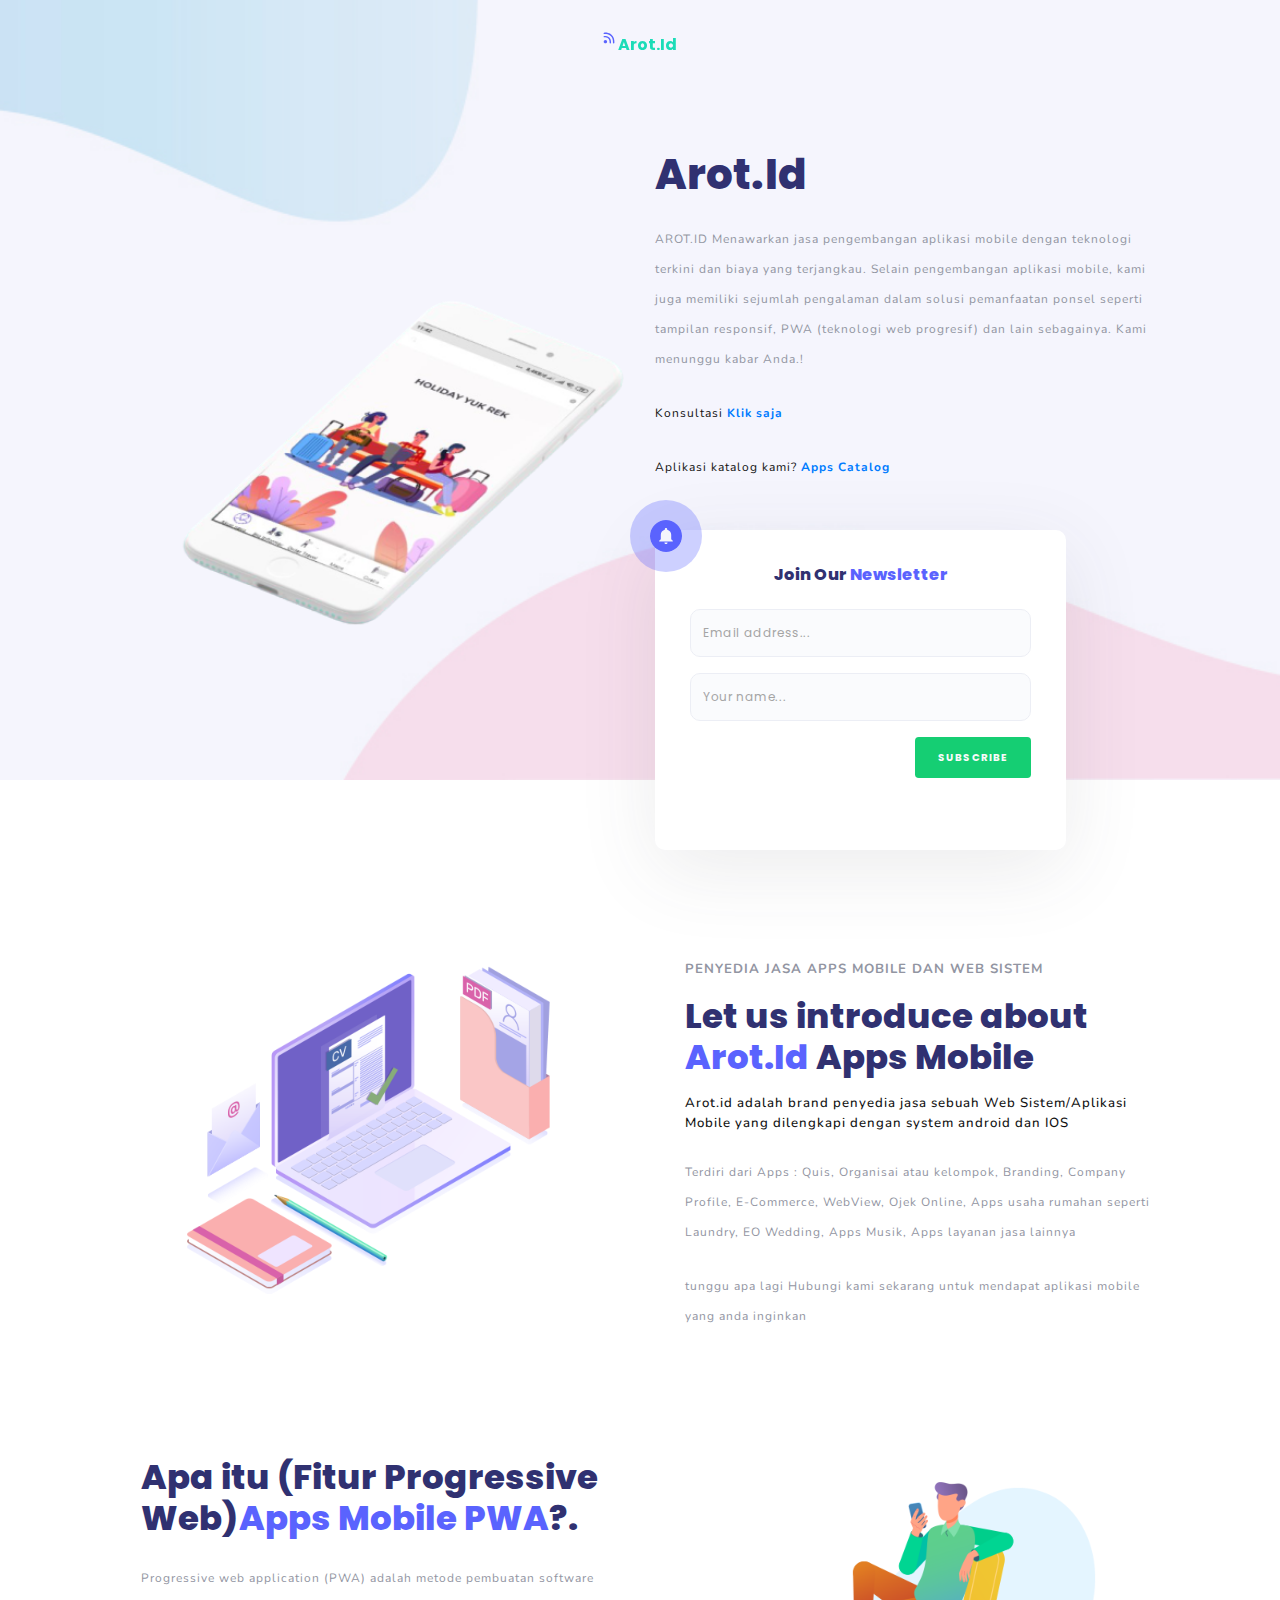
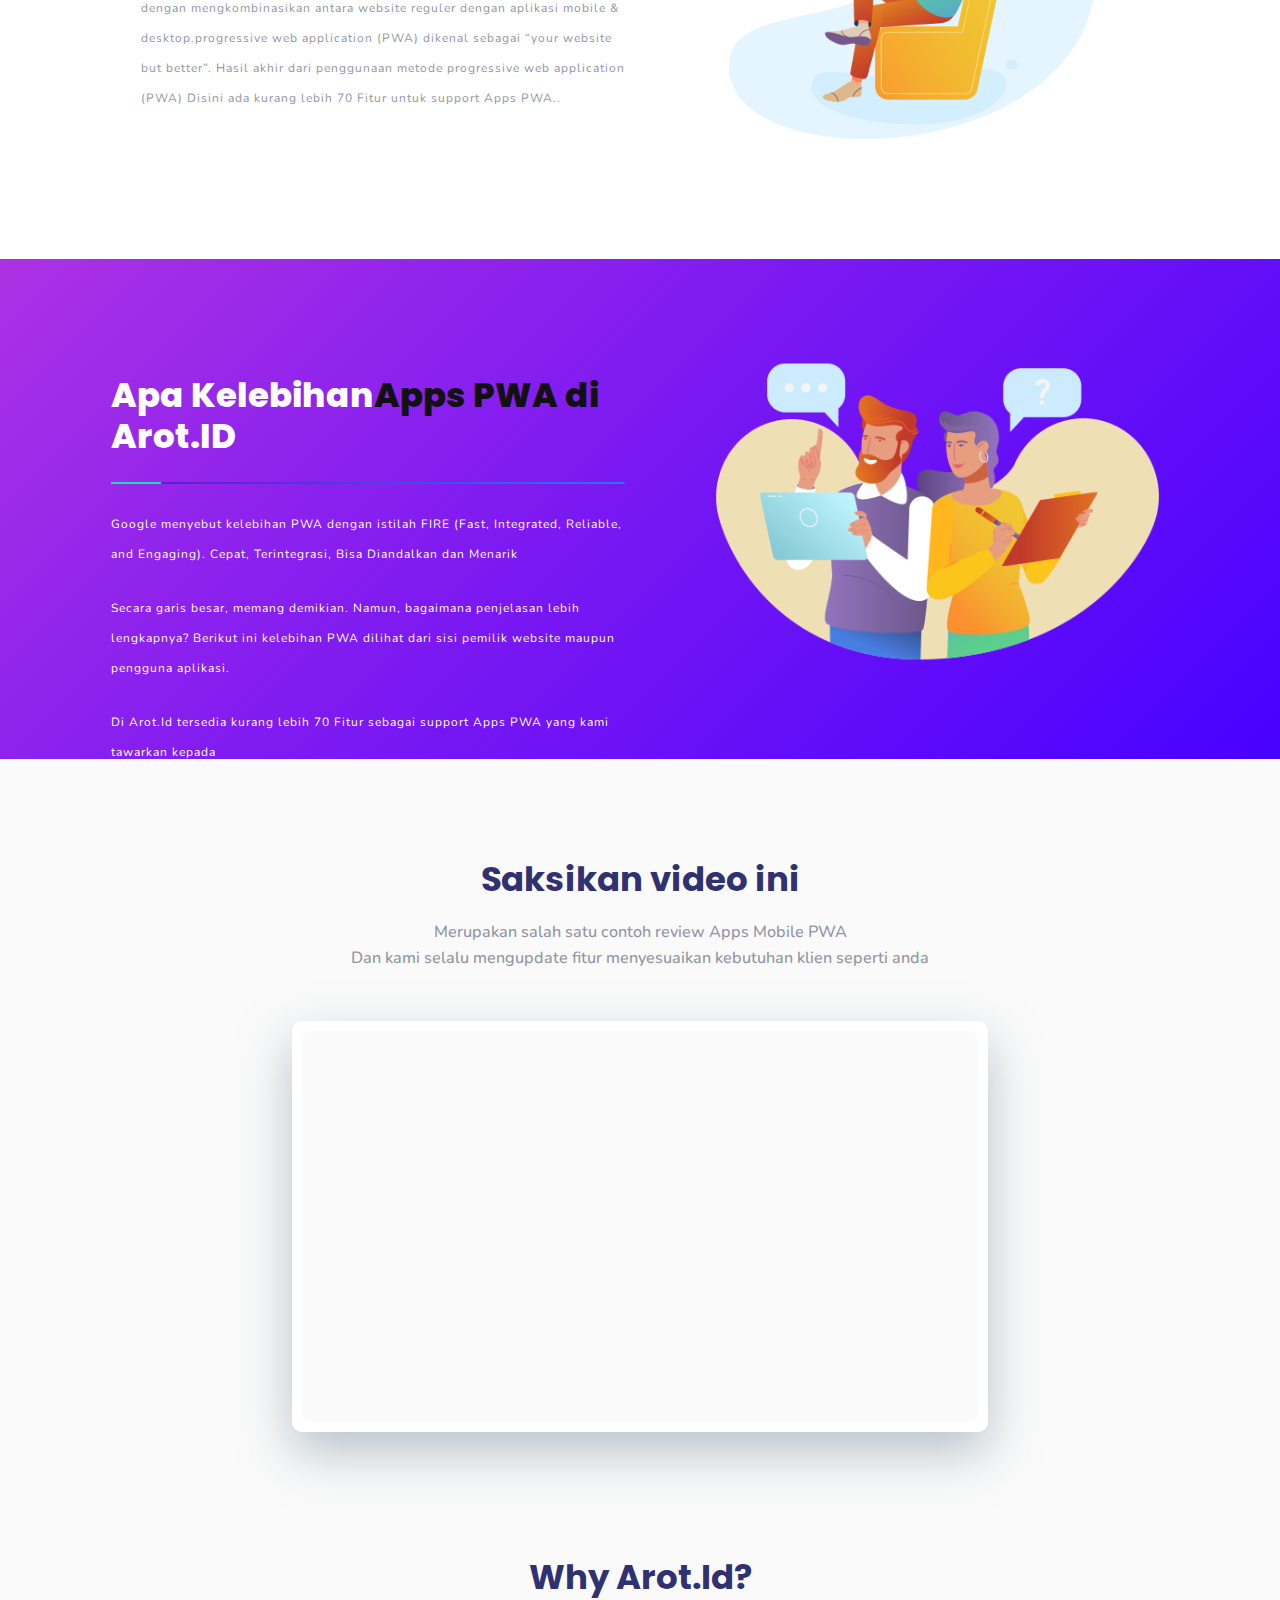
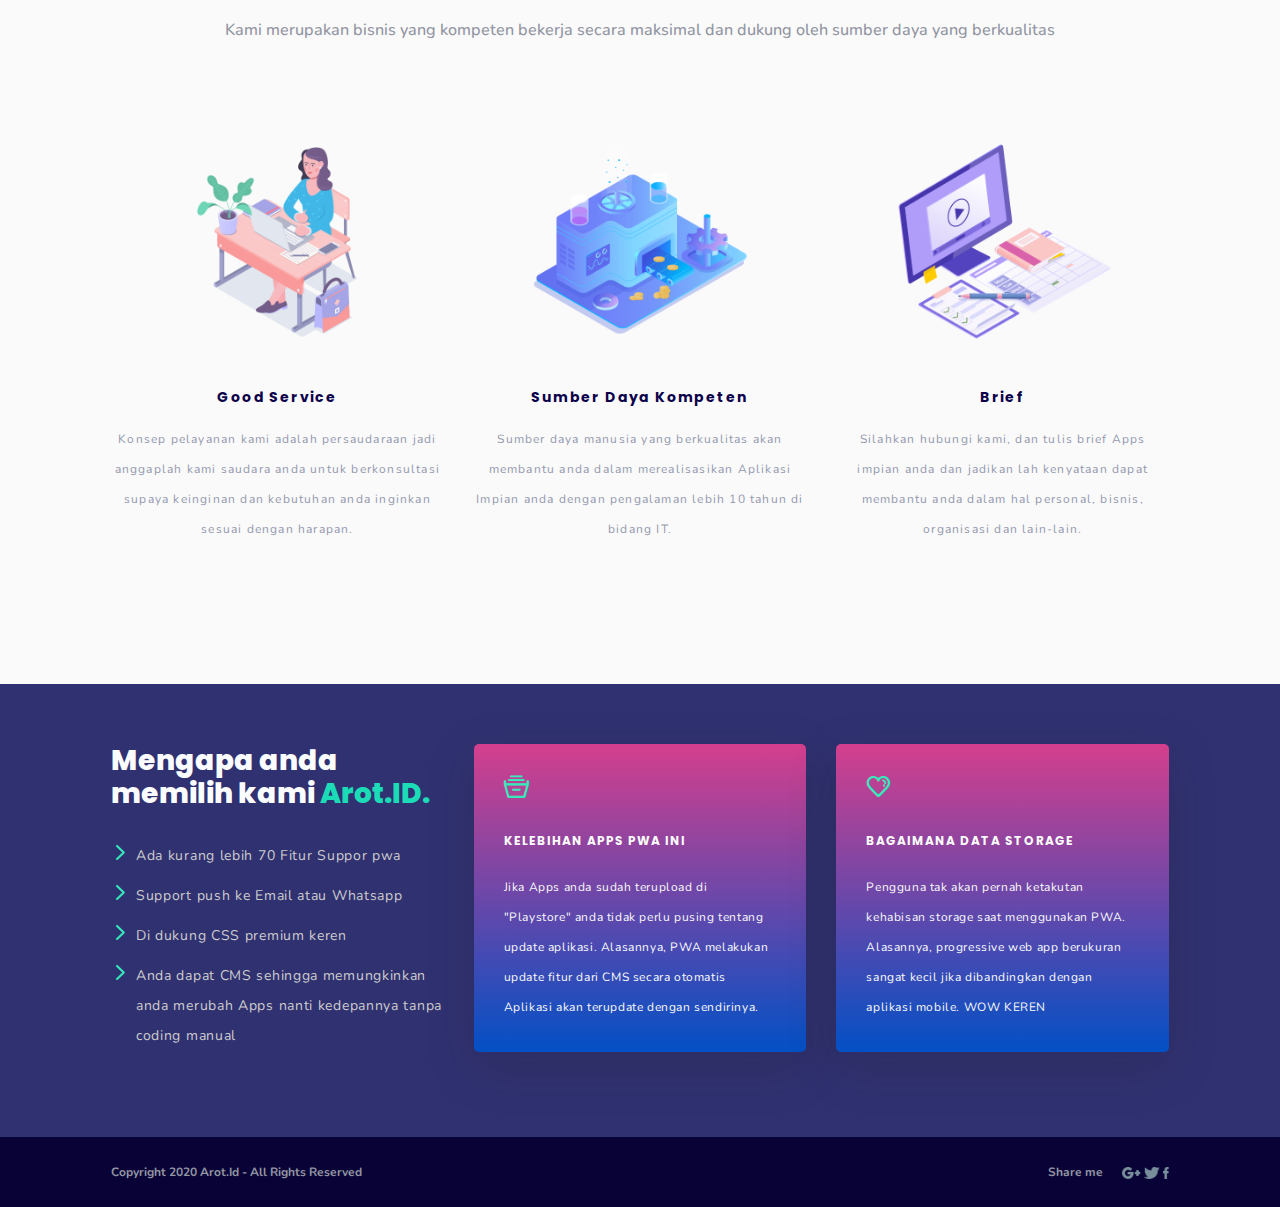
<file: index.html>
<!DOCTYPE html>
<!--
Levidio Lorem Ipsum
http://rootpixel.co.id/levidio/
Template name: Software 4
Order at: http://rootpixel.co.id/levidio/
Author: Rootpixel
Website: http://www.rootpixel.net/
Contact: support@rootpixel.net
Social: http://facebook.com/rootpixel
Version : v1.0
-->
<html lang="en">
<head>
	<!-- Meta Tags & CSS Links -->
	<meta charset="utf-8">
	<meta name="viewport" content="width=device-width, initial-scale=1, shrink-to-fit=no">
	<meta http-equiv="X-UA-Compatible" content="ie=edge">
	
	<!-- Favicon -->
	<link rel="icon" type="image/png" href="img/favicon-32x32.png" sizes="32x32" />
	<link rel="icon" type="image/png" href="img/favicon-16x16.png" sizes="16x16" />

	<link type="text/css" rel="stylesheet" href="css/bootstrap.min.css">
	<link type="text/css" rel="stylesheet" href="css/animate.css">
	<link rel="stylesheet" type="text/css" href="css/dripicons.css">
	<link type="text/css" rel="stylesheet" href="css/styles.css">
	<title>Arot.Id Pemyedia Jasa Aplikasi Mobile</title>
</head>
<body class="" id="software-4" data-spy="scroll" data-target="#navbar-software-4" data-offset="110">
	<!-- Load Facebook SDK for JavaScript -->
      <div id="fb-root"></div>
      <script>
        window.fbAsyncInit = function() {
          FB.init({
            xfbml            : true,
            version          : 'v7.0'
          });
        };

        (function(d, s, id) {
        var js, fjs = d.getElementsByTagName(s)[0];
        if (d.getElementById(id)) return;
        js = d.createElement(s); js.id = id;
        js.src = 'https://connect.facebook.net/en_US/sdk/xfbml.customerchat.js';
        fjs.parentNode.insertBefore(js, fjs);
      }(document, 'script', 'facebook-jssdk'));</script>

      <!-- Your Chat Plugin code -->
      <div class="fb-customerchat"
        attribution=setup_tool
        page_id="111738060293817"
  theme_color="#6699cc">
      </div>
	<!-- GetButton.io widget -->
<script type="text/javascript">
    (function () {
        var options = {
            whatsapp: "+6285606033213", // WhatsApp number
            call_to_action: "Hallo kak :)", // Call to action
            position: "left", // Position may be 'right' or 'left'
        };
        var proto = document.location.protocol, host = "getbutton.io", url = proto + "//static." + host;
        var s = document.createElement('script'); s.type = 'text/javascript'; s.async = true; s.src = url + '/widget-send-button/js/init.js';
        s.onload = function () { WhWidgetSendButton.init(host, proto, options); };
        var x = document.getElementsByTagName('script')[0]; x.parentNode.insertBefore(s, x);
    })();
</script>
<!-- /GetButton.io widget -->
	<!-- Start: Header -->
	<header>
		<!-- Start: Navbar -->
		<nav id="navbar-software-4" class="navbar navbar-expand-md fixed-top navbar-page animated-nav">
			<div class="container">
				<a class="navbar-brand" href="#software-4" target="self">
					<span class="text-purple"><sup><i class="dripicons dripicons-feed"></i></sup><span class="text-green"> Arot.Id</span></span>
				</a>
			</div>
		</nav>
		<!-- End: Navbar -->

		<!-- Start: Header Content -->
		<div class="container">
			<div class="row">
				<div class="col-12">
					<div id="header-content">
						<div class="row">
							<div class="col-12 col-md-6">
								<div class="row">
									<div class="col-12">
										<div class="book">
											<img src="img/software.png" alt="">
										</div>
									</div>
								</div>
							</div>
							<div class="col-12 col-md-6">
								<div class="hero-content">
									<h1 class="text-primary font-extrabold">Arot.Id</h1>
									<p class="mt-4">AROT.ID Menawarkan jasa pengembangan aplikasi mobile dengan teknologi terkini dan biaya yang terjangkau. Selain pengembangan aplikasi mobile, kami juga memiliki sejumlah pengalaman dalam solusi pemanfaatan ponsel seperti tampilan responsif, PWA (teknologi web progresif) dan lain sebagainya. Kami menunggu kabar Anda.!</p>
									<p class="mt-4 text-dark">Konsultasi <a href="https://api.whatsapp.com/send?phone=6281554345691&text=Saya%20tertarik%20untuk%20pesan%20Apps.Mobile" class="font-bold" target="_blank">Klik saja</a></p>
								<p class="mt-4 text-dark">Aplikasi katalog kami? <a href="https://play.google.com/store/apps/details?id=id.co.superapps.builder.android5e4231ebebca6" class="font-bold" target="_blank">Apps Catalog</a></p>
									<div class="card additional small mt-5 bg-white">
										<div class="card-content">
											<form id="form-subscribe" action="" method="POST" autocomplete="off">
												<h5 class="text-primary font-extrabold text-center">Join Our <span class="text-purple">Newsletter</span></h5>
												<div class="row mt-4">
													<div class="col-12">
														<div class="form-group">
															<input id="email" name="email" type="email" class="form-control" placeholder="Email address..." value="" required>
														</div>
													</div>
												</div>
												<div class="row">
													<div class="col-12">
														<div class="form-group">
															<input id="name" name="name" type="text" class="form-control" placeholder="Your name..." value="" required maxlength="50">
														</div>
													</div>
												</div>
												<div class="row">
													<div class="col-12">
														<button id="btn-submit" type="submit" class="btn btn-green float-right" >Subscribe</button>
													</div>
												</div>
											</form>
											<div class="card-circle">
												<img src="img/icons/notifications-button.svg" class="card-circle-icon mx-auto d-block">
											</div>
										</div>
									</div>
								</div>
							</div>
						</div>
					</div>
				</div>
			</div>
			<!-- End: Header Content -->
		</header>
		<!-- End: Header -->

		<!-- Start: About -->
		<section class="medium big-padding bg-white" id="about">
			<div class="container">
				<div class="about">
					<div class="row mb-5">
						<div class="col-12 col-md-6">
							<img src="img/computer-isometric.png" class="about-image mx-auto d-block">
						</div>
						<div class="col-12 col-md-6">
							<div class="about-content">
								<h6 class="text-uppercase font-bold">Penyedia Jasa Apps Mobile dan Web Sistem</h6>
								<h2 class="font-primary font-extrabold text-primary mt-3">Let us introduce about <span class="text-purple">Arot.Id</span> Apps Mobile</h2>
								<h6 class="mt-3 text-dark">Arot.id adalah brand penyedia jasa sebuah Web Sistem/Aplikasi Mobile yang dilengkapi dengan system android dan IOS </h6>
								<p class="mt-4">Terdiri dari Apps : Quis, Organisai atau kelompok, Branding, Company Profile, E-Commerce, WebView, Ojek Online, Apps usaha rumahan seperti Laundry, EO Wedding, Apps Musik, Apps layanan jasa lainnya </p>
								<p class="mt-4"> tunggu apa lagi Hubungi kami sekarang untuk mendapat aplikasi mobile yang anda inginkan  </p>

							</div>
						</div>
					</div>

					<div class="row pt-3 pb-5">
						<div class="col-12 col-md-6">
							<div class="about-content">
								<h2 class="font-primary font-extrabold text-primary mt-3">Apa itu (Fitur Progressive Web)<span class="text-purple">Apps Mobile PWA</span>?.</h2>
								<p class="mt-4">Progressive web application (PWA) adalah metode pembuatan software dengan mengkombinasikan antara website reguler dengan aplikasi mobile & desktop.progressive web application (PWA) dikenal sebagai “your website but better”. Hasil akhir dari penggunaan metode progressive web application (PWA) Disini ada kurang lebih 70 Fitur untuk support Apps PWA..</p>

							</div>
						</div>
						<div class="col-12 col-md-6">
							<img src="img/chiil.png" class="about-image mx-auto d-block">
						</div>
					</div>
				</div>
			</div>
		</section>
		<!-- End: About -->

		<!-- Start: Adavantages -->
		<section class="bg-gradient-purple" id="advantages">
			<div class="container">
				<div class="row">
					<div class="col-12 col-md-6">
						<div class="advantage-content">
							<h2 class="font-primary font-extrabold text-white mt-3">Apa Kelebihan<span class="text-dark">Apps PWA di</span> Arot.ID</h2>
							<div class="divider"></div>
							<p class="mt-4 text-white">Google menyebut kelebihan PWA dengan istilah FIRE (Fast, Integrated, Reliable, and Engaging). Cepat, Terintegrasi, Bisa Diandalkan dan Menarik </p>
<p class="mt-4 text-white">Secara garis besar, memang demikian. Namun, bagaimana penjelasan lebih lengkapnya? Berikut ini kelebihan PWA dilihat dari sisi pemilik website maupun pengguna aplikasi. </p>
							<p class="mt-4 text-white">Di Arot.Id tersedia kurang lebih 70 Fitur sebagai support Apps PWA yang kami tawarkan kepada</h2> </p>
						</div>
					</div>
					<div class="col-12 col-md-6 xs-none">
						<img src="img/people.png" class="mx-auto d-block">
					</div>
				</div>
			</div>
		</section>
		<!-- End: Adavantages -->

		<section class="small" id="video">
			<div class="container">
				<h2 class="font-bold text-center text-primary font-primary">Saksikan video ini</h2>
				<h5 class="text-center">Merupakan salah satu contoh review Apps Mobile PWA <br>Dan kami selalu mengupdate fitur menyesuaikan kebutuhan klien seperti anda</h5>
				<div class="row mt-4">
					<div class="col-md-8 offset-md-2">
						<div class="video">
							<iframe src="https://www.youtube.com/embed/2d3-l-zOJkU" frameborder="0" allow="autoplay; encrypted-media" allowfullscreen></iframe>
						</div>
					</div>
				</div>
			</div>
		</section>

		<!-- Start: Features -->
		<section class="medium" id="features">
			<div class="container">
				<h2 class="font-bold text-center text-primary font-primary">Why Arot.Id?</h2>
				<h5 class="text-center">Kami merupakan bisnis yang kompeten bekerja secara maksimal dan dukung oleh sumber daya yang berkualitas</h5>
				<div class="row">
					<div class="col-12 col-md-4">
						<div class="features">
							<img src="img/feature1.png" class="advantage-icon mx-auto d-block">
							<div class="title">
								Good Service
							</div>
							<div class="sub-title">
								Konsep pelayanan kami adalah persaudaraan jadi anggaplah kami saudara anda untuk berkonsultasi supaya keinginan dan kebutuhan anda inginkan sesuai dengan harapan.
							</div>
						</div>
					</div>
					<div class="col-12 col-md-4">
						<div class="features">
							<img src="img/feature2.png" class="advantage-icon mx-auto d-block">
							<div class="title">
								Sumber Daya Kompeten
							</div>
							<div class="sub-title">
								Sumber daya manusia yang berkualitas akan membantu anda dalam merealisasikan Aplikasi Impian anda dengan pengalaman lebih 10 tahun di bidang IT.
							</div>
						</div>
					</div>
					<div class="col-12 col-md-4">
						<div class="features">
							<img src="img/feature3.png" class="advantage-icon mx-auto d-block">
							<div class="title">
								Brief
							</div>
							<div class="sub-title">
								Silahkan hubungi kami, dan tulis brief Apps impian anda dan jadikan lah kenyataan dapat membantu anda dalam hal personal, bisnis, organisasi dan lain-lain.
							</div>
						</div>
					</div>
				</div>
			</div>
		</section>
		<!-- End: Features -->

		<!-- Get -->
		<section id="get" class="bg-dark small-padding">
			<div class="container">
				<div class="row">
					<div class="col-12 col-md-4 my-auto">
						<div class="title--sm">
							<h3 class="text-white font-primary font-extrabold">Mengapa anda memilih kami <span class="text-green">Arot.ID.</span></h3>
						</div>
						<ul class="get--list">
							<li>Ada kurang lebih 70 Fitur Suppor pwa</li>
							<li>Support push ke Email atau Whatsapp</li>
							<li>Di dukung CSS premium keren</li>
							<li>Anda dapat CMS sehingga memungkinkan anda merubah Apps nanti kedepannya tanpa coding manual</li>
						</ul>
					</div>
					<div class="col-12 col-md-4">
						<div class="feature">
							<i class="dripicons dripicons-archive feature--icon"></i>
							<p class="feature--title text-uppercase">Kelebihan Apps PWA Ini</p>
							Jika Apps anda sudah terupload di "Playstore" anda tidak perlu pusing tentang update aplikasi. Alasannya,  PWA melakukan update fitur dari CMS secara otomatis Aplikasi akan terupdate dengan sendirinya. 
						</div>
					</div>
					<div class="col-12 col-md-4">
						<div class="feature">
							<i class="dripicons dripicons-heart feature--icon"></i>
							<p class="feature--title text-uppercase">Bagaimana Data Storage</p>
							Pengguna tak akan pernah ketakutan kehabisan storage saat menggunakan PWA. Alasannya, progressive web app berukuran sangat kecil jika dibandingkan dengan aplikasi mobile. WOW KEREN

						</div>
					</div>
				</div>
			</div>
		</section>
		<!-- End: Get -->

		<!-- Footer -->
		<footer>
			<div class="container">
				<div class="row">
					<div class="col-8 xs-center">
						Copyright 2020 Arot.Id - All Rights Reserved
					</div>
					<div class="col-4 text-right xs-center">
						<span class="mr-3">Share me</span>
						<span class="share">
							<a href="https://play.google.com/store/apps/details?id=id.co.superapps.builder.android5e4231ebebca6" target="_blank">
								<img class="gplus" src="img/share-gplus.png" alt="">
							</a>
							<a href="https://www.instagram.com/arot.id/" target="_blank">
								<img class="twitter" src="img/share-twitter.png" alt="">
							</a>
							<a href="https://www.instagram.com/arot.id/" target="_blank">
								<img class="fb" src="img/share-fb.png" alt="">
							</a>
						</span>
					</div>
				</div>
			</div>
		</footer>
		<!-- End: Footer -->

		<!-- Javascript -->
		<script type="text/javascript" src="js/jquery-3.3.1.min.js"></script>
		<script type="text/javascript" src="js/popper.min.js"></script>
		<script type="text/javascript" src="js/bootstrap.min.js"></script>
		<script type="text/javascript" src="js/wow.min.js"></script>
		<script type="text/javascript" src="js/settings.js">
		</script>
	</body>
	</html>
</file>
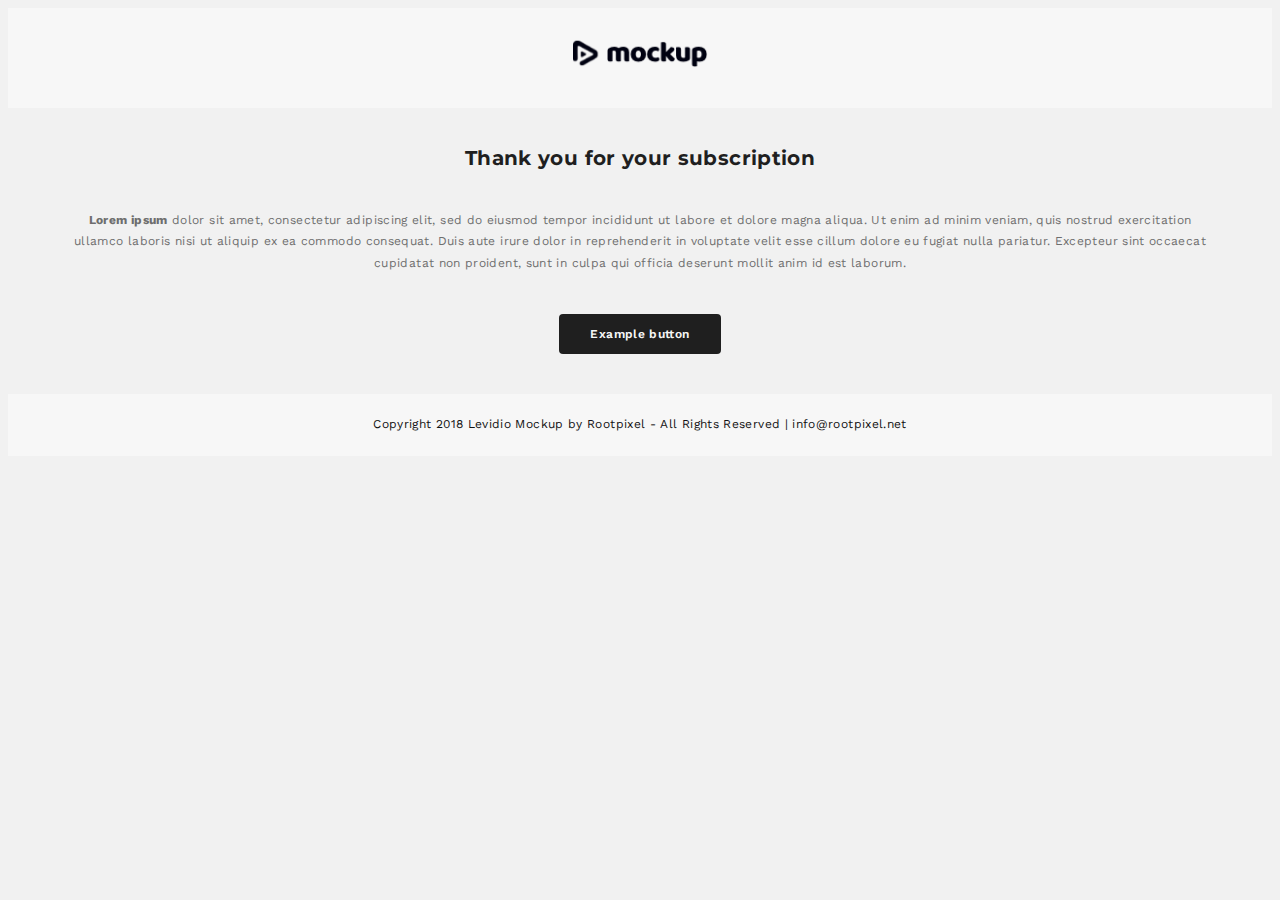
<file: mail.html>
<!--
Levidio Lorem Ipsum
http://rootpixel.co.id/levidio/
Template name: Software 2
Order at: http://rootpixel.co.id/levidio/
Author: Rootpixel
Website: http://www.rootpixel.net/
Contact: support@rootpixel.net
Social: http://facebook.com/rootpixel
Version : v1.0
-->
<!DOCTYPE html>
<html>
<head>
	<meta name="robots" CONTENT="noindex, nofollow">
	
	<title></title>
	<style type="text/css">
		@import url("https://fonts.googleapis.com/css?family=Montserrat:700|Work+Sans:400,500,600,700");
		body{
			background-color: #F1F1F1;
			color: #6E6E6E;
			font-family: 'Work Sans', sans-serif;
			letter-spacing: 0.03em;
			font-weight: 400;
			font-size: 12px;
			line-height: 1.8em;
		}
		header table{
			background-color: #F7F7F7;
		}
		a{
			text-decoration: none;
			color: inherit;
		}
		header td a{
			color: #FAFAFA;
			font-family: 'Montserrat', sans-serif;
			font-weight: 700;
			font-size: 28px;
		}
		h2{
			color: #1F1F1F;
			font-size: 20px;
			text-align: center;
			font-family: 'Montserrat', sans-serif;
			margin: 40px 0;
		}
		p{
			margin: 0 auto;
			text-align: center;
			width: 90%;
		}
		button{
			margin: 40px auto;			
			background-color: #1F1F1F;
		    color: #F6F6F6!important;
		    font-size: 12px;
		    padding: 10px 30px;
		    font-family: 'Work Sans', sans-serif;
			letter-spacing: 0.03em;
			font-weight: 400;
			font-size: 12px;
			line-height: 1.8em;
		    font-weight: 600;
		    text-align: center;
		    white-space: nowrap;
		    vertical-align: middle;
		    -webkit-user-select: none;
		    -moz-user-select: none;
		    -ms-user-select: none;
		    user-select: none;
		    border: 1px solid transparent;
		    line-height: 1.5;
		    border-radius: .25rem;
		}
		footer {
  background-color: #F7F7F7;
  padding: 20px 0;
  font-size: 12px; }
  footer td{
  	margin: 0 auto;
  }
	</style>
</head>
<body style="background-color: #F1F1F1;color: #6E6E6E;font-family: 'Work Sans', sans-serif;letter-spacing: 0.03em;font-weight: 400;font-size: 12px;line-height: 1.8em;">
<header>		
<table width="100%" height="100px" border="0" cellspacing="0" cellpadding="0" style="background-color: #F7F7F7;"> 
<tr> 
<td align="center"><a href="https://www.rootpixel.net" style="text-decoration: none;color: #FAFAFA;font-family: 'Montserrat', sans-serif;font-weight: 700;font-size: 28px;"><img src="img/logo.png" height="30px"></a></td>
</tr> 
</table>
</header>
<h2 style="color: #1F1F1F;font-size: 20px;text-align: center;font-family: 'Montserrat', sans-serif;margin: 40px 0;">Thank you for your subscription</h2>
<p style="margin: 0 auto;text-align: center;width: 90%;">
	<strong>Lorem ipsum</strong> dolor sit amet, consectetur adipiscing elit, sed do eiusmod tempor incididunt ut labore et dolore magna aliqua. Ut enim ad minim veniam, quis nostrud exercitation ullamco laboris nisi ut aliquip ex ea commodo consequat. Duis aute irure dolor in reprehenderit in voluptate velit esse cillum dolore eu fugiat nulla pariatur. Excepteur sint occaecat cupidatat non proident, sunt in culpa qui officia deserunt mollit anim id est laborum.
</p>
<center><button style="margin: 40px auto;background-color: #1F1F1F;font-size: 12px;padding: 10px 30px;font-family: 'Work Sans', sans-serif;letter-spacing: 0.03em;font-weight: 600;line-height: 1.5;text-align: center;white-space: nowrap;vertical-align: middle;-webkit-user-select: none;-moz-user-select: none;-ms-user-select: none;user-select: none;border: 1px solid transparent;border-radius: .25rem;color: #F6F6F6!important;"><a href="https://www.rootpixel.net" style="text-decoration: none;color: inherit;">Example button</a></button></center>
<footer style="background-color: #F7F7F7;padding: 20px 0;font-size: 12px;">
<table width="100%" border="0" cellspacing="0" cellpadding="0">
	<tr>
		<td align="center" style="color: #111">Copyright 2018 Levidio Mockup by Rootpixel - All Rights Reserved | <span>info@rootpixel.net</span></td> 
	</tr>
</table>
</footer>
</body>
</html>
</file>
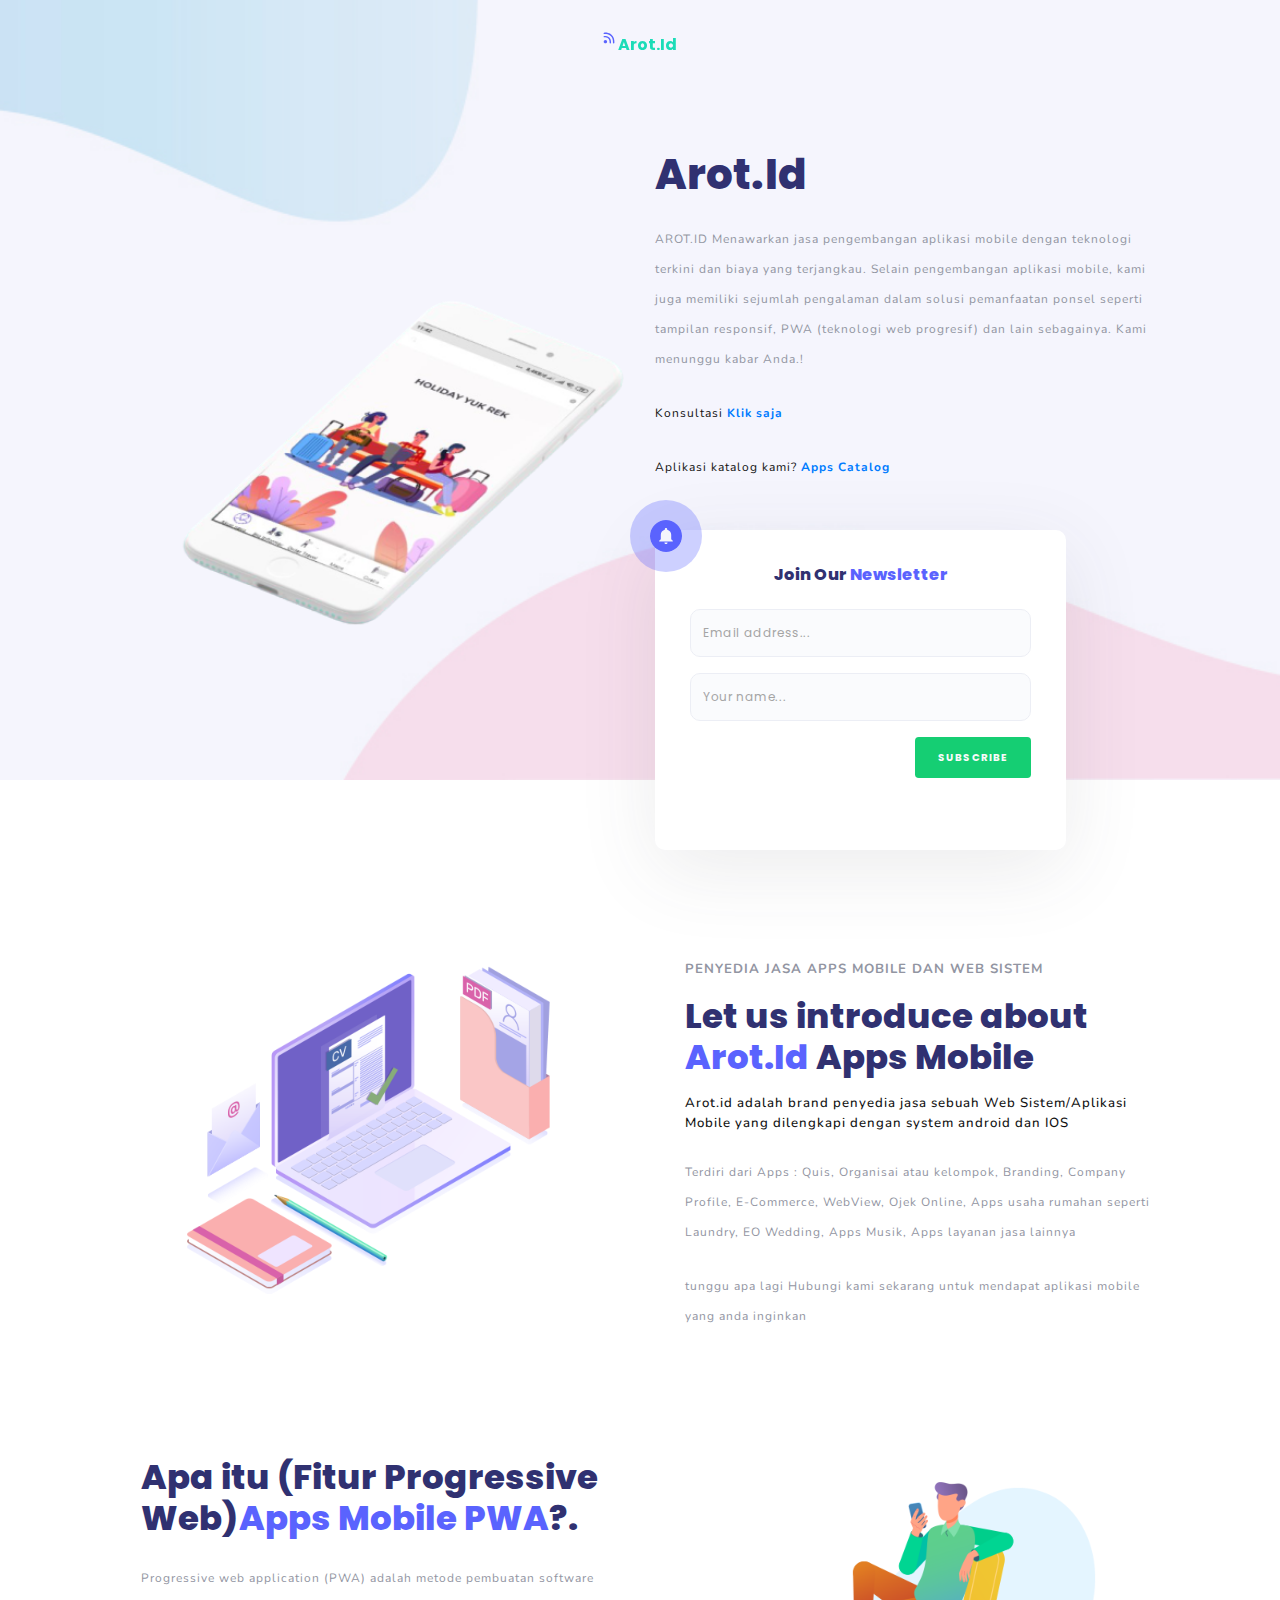
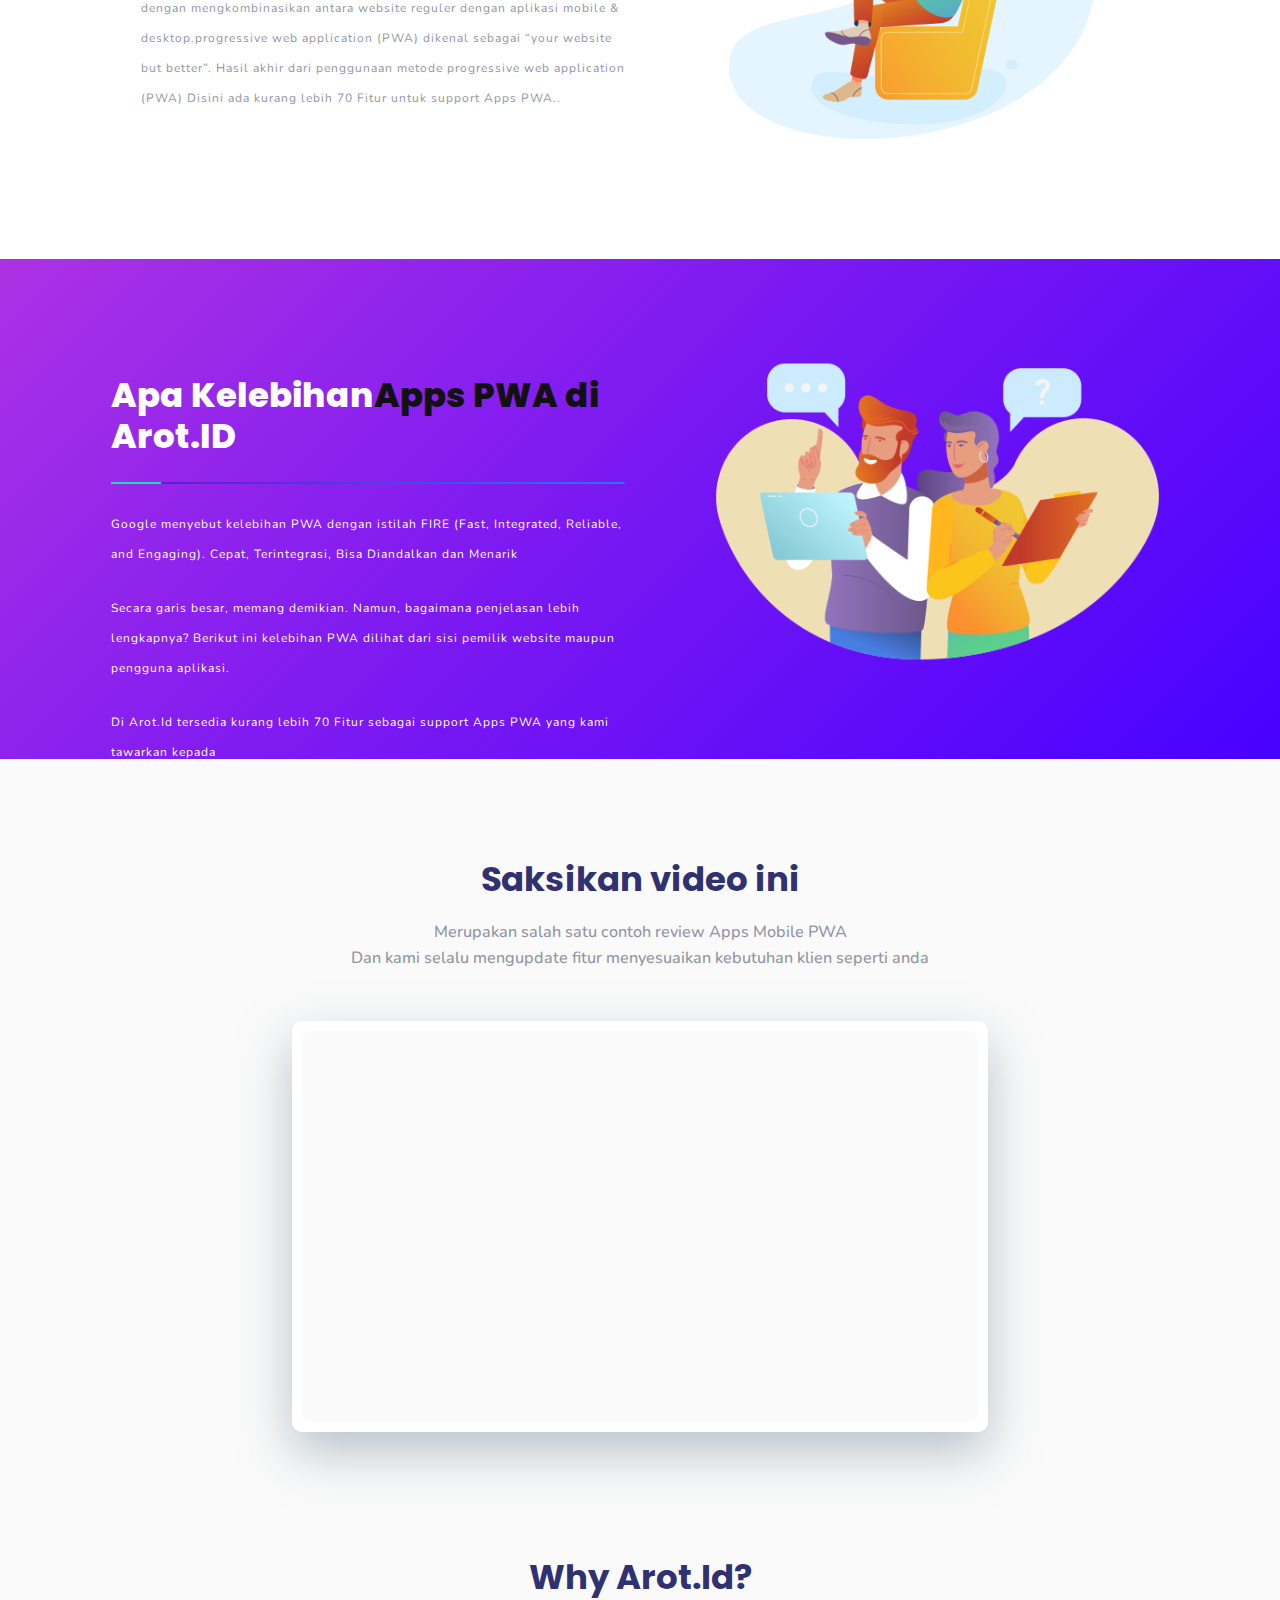
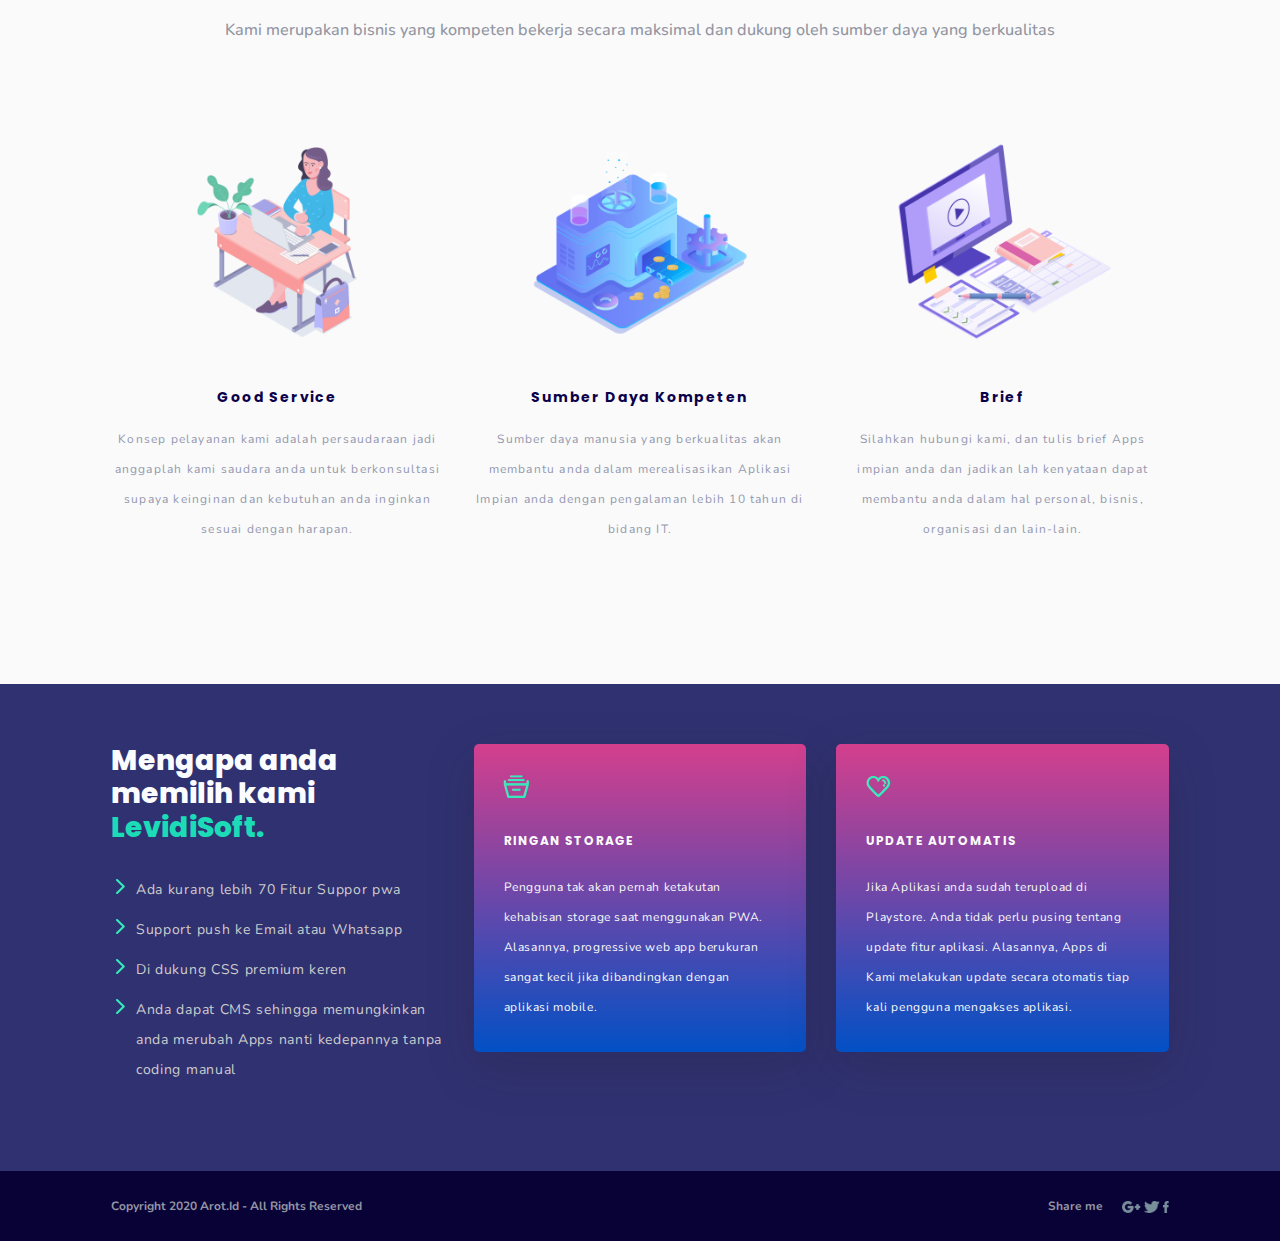
<file: subscribers.html>
<!DOCTYPE html>
<!--
Levidio Lorem Ipsum
http://rootpixel.co.id/levidio/
Template name: Software 4
Order at: http://rootpixel.co.id/levidio/
Author: Rootpixel
Website: http://www.rootpixel.net/
Contact: support@rootpixel.net
Social: http://facebook.com/rootpixel
Version : v1.0
-->
<html lang="en">
<head>
	<!-- Meta Tags & CSS Links -->
	<meta charset="utf-8">
	<meta name="viewport" content="width=device-width, initial-scale=1, shrink-to-fit=no">
	<meta http-equiv="X-UA-Compatible" content="ie=edge">
	
	<!-- Favicon -->
	<link rel="icon" type="image/png" href="img/favicon-32x32.png" sizes="32x32" />
	<link rel="icon" type="image/png" href="img/favicon-16x16.png" sizes="16x16" />

	<link type="text/css" rel="stylesheet" href="css/bootstrap.min.css">
	<link type="text/css" rel="stylesheet" href="css/animate.css">
	<link rel="stylesheet" type="text/css" href="css/dripicons.css">
	<link type="text/css" rel="stylesheet" href="css/styles.css">
	<title>Arot.Id Pemyedia Jasa Aplikasi Mobile</title>
</head>
<body class="" id="software-4" data-spy="scroll" data-target="#navbar-software-4" data-offset="110">
	<!-- Start: Header -->
	<header>
		<!-- Start: Navbar -->
		<nav id="navbar-software-4" class="navbar navbar-expand-md fixed-top navbar-page animated-nav">
			<div class="container">
				<a class="navbar-brand" href="#software-4" target="self">
					<span class="text-purple"><sup><i class="dripicons dripicons-feed"></i></sup><span class="text-green"> Arot.Id</span></span>
				</a>
			</div>
		</nav>
		<!-- End: Navbar -->

		<!-- Start: Header Content -->
		<div class="container">
			<div class="row">
				<div class="col-12">
					<div id="header-content">
						<div class="row">
							<div class="col-12 col-md-6">
								<div class="row">
									<div class="col-12">
										<div class="book">
											<img src="img/software.png" alt="">
										</div>
									</div>
								</div>
							</div>
							<div class="col-12 col-md-6">
								<div class="hero-content">
									<h1 class="text-primary font-extrabold">Arot.Id</h1>
									<p class="mt-4">AROT.ID Menawarkan jasa pengembangan aplikasi mobile dengan teknologi terkini dan biaya yang terjangkau. Selain pengembangan aplikasi mobile, kami juga memiliki sejumlah pengalaman dalam solusi pemanfaatan ponsel seperti tampilan responsif, PWA (teknologi web progresif) dan lain sebagainya. Kami menunggu kabar Anda.!</p>
									<p class="mt-4 text-dark">Konsultasi <a href="https://api.whatsapp.com/send?phone=6281554345691&text=Saya%20tertarik%20untuk%20pesan%20Apps.Mobile" class="font-bold" target="_blank">Klik saja</a></p>
								<p class="mt-4 text-dark">Aplikasi katalog kami? <a href="https://play.google.com/store/apps/details?id=id.co.superapps.builder.android5e4231ebebca6" class="font-bold" target="_blank">Apps Catalog</a></p>
									<div class="card additional small mt-5 bg-white">
										<div class="card-content">
											<form id="form-subscribe" action="" method="POST" autocomplete="off">
												<h5 class="text-primary font-extrabold text-center">Join Our <span class="text-purple">Newsletter</span></h5>
												<div class="row mt-4">
													<div class="col-12">
														<div class="form-group">
															<input id="email" name="email" type="email" class="form-control" placeholder="Email address..." value="" required>
														</div>
													</div>
												</div>
												<div class="row">
													<div class="col-12">
														<div class="form-group">
															<input id="name" name="name" type="text" class="form-control" placeholder="Your name..." value="" required maxlength="50">
														</div>
													</div>
												</div>
												<div class="row">
													<div class="col-12">
														<button id="btn-submit" type="submit" class="btn btn-green float-right" >Subscribe</button>
													</div>
												</div>
											</form>
											<div class="card-circle">
												<img src="img/icons/notifications-button.svg" class="card-circle-icon mx-auto d-block">
											</div>
										</div>
									</div>
								</div>
							</div>
						</div>
					</div>
				</div>
			</div>
			<!-- End: Header Content -->
		</header>
		<!-- End: Header -->

		<!-- Start: About -->
		<section class="medium big-padding bg-white" id="about">
			<div class="container">
				<div class="about">
					<div class="row mb-5">
						<div class="col-12 col-md-6">
							<img src="img/computer-isometric.png" class="about-image mx-auto d-block">
						</div>
						<div class="col-12 col-md-6">
							<div class="about-content">
								<h6 class="text-uppercase font-bold">Penyedia Jasa Apps Mobile dan Web Sistem</h6>
								<h2 class="font-primary font-extrabold text-primary mt-3">Let us introduce about <span class="text-purple">Arot.Id</span> Apps Mobile</h2>
								<h6 class="mt-3 text-dark">Arot.id adalah brand penyedia jasa sebuah Web Sistem/Aplikasi Mobile yang dilengkapi dengan system android dan IOS </h6>
								<p class="mt-4">Terdiri dari Apps : Quis, Organisai atau kelompok, Branding, Company Profile, E-Commerce, WebView, Ojek Online, Apps usaha rumahan seperti Laundry, EO Wedding, Apps Musik, Apps layanan jasa lainnya </p>
								<p class="mt-4"> tunggu apa lagi Hubungi kami sekarang untuk mendapat aplikasi mobile yang anda inginkan  </p>

							</div>
						</div>
					</div>

					<div class="row pt-3 pb-5">
						<div class="col-12 col-md-6">
							<div class="about-content">
								<h2 class="font-primary font-extrabold text-primary mt-3">Apa itu (Fitur Progressive Web)<span class="text-purple">Apps Mobile PWA</span>?.</h2>
								<p class="mt-4">Progressive web application (PWA) adalah metode pembuatan software dengan mengkombinasikan antara website reguler dengan aplikasi mobile & desktop.progressive web application (PWA) dikenal sebagai “your website but better”. Hasil akhir dari penggunaan metode progressive web application (PWA) Disini ada kurang lebih 70 Fitur untuk support Apps PWA..</p>

							</div>
						</div>
						<div class="col-12 col-md-6">
							<img src="img/chiil.png" class="about-image mx-auto d-block">
						</div>
					</div>
				</div>
			</div>
		</section>
		<!-- End: About -->

		<!-- Start: Adavantages -->
		<section class="bg-gradient-purple" id="advantages">
			<div class="container">
				<div class="row">
					<div class="col-12 col-md-6">
						<div class="advantage-content">
							<h2 class="font-primary font-extrabold text-white mt-3">Apa Kelebihan<span class="text-dark">Apps PWA di</span> Arot.ID</h2>
							<div class="divider"></div>
							<p class="mt-4 text-white">Google menyebut kelebihan PWA dengan istilah FIRE (Fast, Integrated, Reliable, and Engaging). Cepat, Terintegrasi, Bisa Diandalkan dan Menarik </p>
<p class="mt-4 text-white">Secara garis besar, memang demikian. Namun, bagaimana penjelasan lebih lengkapnya? Berikut ini kelebihan PWA dilihat dari sisi pemilik website maupun pengguna aplikasi. </p>
							<p class="mt-4 text-white">Di Arot.Id tersedia kurang lebih 70 Fitur sebagai support Apps PWA yang kami tawarkan kepada</h2> </p>
						</div>
					</div>
					<div class="col-12 col-md-6 xs-none">
						<img src="img/people.png" class="mx-auto d-block">
					</div>
				</div>
			</div>
		</section>
		<!-- End: Adavantages -->

		<section class="small" id="video">
			<div class="container">
				<h2 class="font-bold text-center text-primary font-primary">Saksikan video ini</h2>
				<h5 class="text-center">Merupakan salah satu contoh review Apps Mobile PWA <br>Dan kami selalu mengupdate fitur menyesuaikan kebutuhan klien seperti anda</h5>
				<div class="row mt-4">
					<div class="col-md-8 offset-md-2">
						<div class="video">
							<iframe src="https://www.youtube.com/embed/2d3-l-zOJkU" frameborder="0" allow="autoplay; encrypted-media" allowfullscreen></iframe>
						</div>
					</div>
				</div>
			</div>
		</section>

		<!-- Start: Features -->
		<section class="medium" id="features">
			<div class="container">
				<h2 class="font-bold text-center text-primary font-primary">Why Arot.Id?</h2>
				<h5 class="text-center">Kami merupakan bisnis yang kompeten bekerja secara maksimal dan dukung oleh sumber daya yang berkualitas</h5>
				<div class="row">
					<div class="col-12 col-md-4">
						<div class="features">
							<img src="img/feature1.png" class="advantage-icon mx-auto d-block">
							<div class="title">
								Good Service
							</div>
							<div class="sub-title">
								Konsep pelayanan kami adalah persaudaraan jadi anggaplah kami saudara anda untuk berkonsultasi supaya keinginan dan kebutuhan anda inginkan sesuai dengan harapan.
							</div>
						</div>
					</div>
					<div class="col-12 col-md-4">
						<div class="features">
							<img src="img/feature2.png" class="advantage-icon mx-auto d-block">
							<div class="title">
								Sumber Daya Kompeten
							</div>
							<div class="sub-title">
								Sumber daya manusia yang berkualitas akan membantu anda dalam merealisasikan Aplikasi Impian anda dengan pengalaman lebih 10 tahun di bidang IT.
							</div>
						</div>
					</div>
					<div class="col-12 col-md-4">
						<div class="features">
							<img src="img/feature3.png" class="advantage-icon mx-auto d-block">
							<div class="title">
								Brief
							</div>
							<div class="sub-title">
								Silahkan hubungi kami, dan tulis brief Apps impian anda dan jadikan lah kenyataan dapat membantu anda dalam hal personal, bisnis, organisasi dan lain-lain.
							</div>
						</div>
					</div>
				</div>
			</div>
		</section>
		<!-- End: Features -->

		<!-- Get -->
		<section id="get" class="bg-dark small-padding">
			<div class="container">
				<div class="row">
					<div class="col-12 col-md-4 my-auto">
						<div class="title--sm">
							<h3 class="text-white font-primary font-extrabold">Mengapa anda memilih kami <span class="text-green">LevidiSoft.</span></h3>
						</div>
						<ul class="get--list">
							<li>Ada kurang lebih 70 Fitur Suppor pwa</li>
							<li>Support push ke Email atau Whatsapp</li>
							<li>Di dukung CSS premium keren</li>
							<li>Anda dapat CMS sehingga memungkinkan anda merubah Apps nanti kedepannya tanpa coding manual</li>
						</ul>
					</div>
					<div class="col-12 col-md-4">
						<div class="feature">
							<i class="dripicons dripicons-archive feature--icon"></i>
							<p class="feature--title text-uppercase">Ringan Storage</p>
							Pengguna tak akan pernah ketakutan kehabisan storage saat menggunakan PWA. Alasannya, progressive web app berukuran sangat kecil jika dibandingkan dengan aplikasi mobile.
						</div>
					</div>
					<div class="col-12 col-md-4">
						<div class="feature">
							<i class="dripicons dripicons-heart feature--icon"></i>
							<p class="feature--title text-uppercase">Update Automatis</p>
							Jika Aplikasi anda sudah terupload di Playstore. Anda tidak perlu pusing tentang update fitur aplikasi. Alasannya,  Apps di Kami melakukan update secara otomatis tiap kali pengguna mengakses aplikasi. 
						</div>
					</div>
				</div>
			</div>
		</section>
		<!-- End: Get -->

		<!-- Footer -->
		<footer>
			<div class="container">
				<div class="row">
					<div class="col-8 xs-center">
						Copyright 2020 Arot.Id - All Rights Reserved
					</div>
					<div class="col-4 text-right xs-center">
						<span class="mr-3">Share me</span>
						<span class="share">
							<a href="https://play.google.com/store/apps/details?id=id.co.superapps.builder.android5e4231ebebca6" target="_blank">
								<img class="gplus" src="img/share-gplus.png" alt="">
							</a>
							<a href="https://www.instagram.com/arot.id/" target="_blank">
								<img class="twitter" src="img/share-twitter.png" alt="">
							</a>
							<a href="https://www.instagram.com/arot.id/" target="_blank">
								<img class="fb" src="img/share-fb.png" alt="">
							</a>
						</span>
					</div>
				</div>
			</div>
		</footer>
		<!-- End: Footer -->

		<!-- Javascript -->
		<script type="text/javascript" src="js/jquery-3.3.1.min.js"></script>
		<script type="text/javascript" src="js/popper.min.js"></script>
		<script type="text/javascript" src="js/bootstrap.min.js"></script>
		<script type="text/javascript" src="js/wow.min.js"></script>
		<script type="text/javascript" src="js/settings.js">
		</script>
	</body>
	</html>
</file>
<file: css/dripicons.css>
@charset "UTF-8";

@font-face {
  font-family: "dripicons-v2";
  src:url("../fonts/dripicons-v2.eot");
  src:url("../fonts/dripicons-v2.eot?#iefix") format("embedded-opentype"),
    url("../fonts/dripicons-v2.woff") format("woff"),
    url("../fonts/dripicons-v2.ttf") format("truetype"),
    url("../fonts/dripicons-v2.svg#dripicons-v2") format("svg");
  font-weight: normal;
  font-style: normal;

}

[data-icon]:before {
  font-family: "dripicons-v2" !important;
  content: attr(data-icon);
  font-style: normal !important;
  font-weight: normal !important;
  font-variant: normal !important;
  text-transform: none !important;
  speak: none;
  line-height: 1;
  -webkit-font-smoothing: antialiased;
  -moz-osx-font-smoothing: grayscale;
}

[class^="dripicons-"]:before,
[class*=" dripicons-"]:before {
  font-family: "dripicons-v2" !important;
  font-style: normal !important;
  font-weight: normal !important;
  font-variant: normal !important;
  text-transform: none !important;
  speak: none;
  line-height: 1;
  -webkit-font-smoothing: antialiased;
  -moz-osx-font-smoothing: grayscale;
}

.dripicons-alarm:before {
  content: "\61";
}
.dripicons-align-center:before {
  content: "\62";
}
.dripicons-align-justify:before {
  content: "\63";
}
.dripicons-align-left:before {
  content: "\64";
}
.dripicons-align-right:before {
  content: "\65";
}
.dripicons-anchor:before {
  content: "\66";
}
.dripicons-archive:before {
  content: "\67";
}
.dripicons-arrow-down:before {
  content: "\68";
}
.dripicons-arrow-left:before {
  content: "\69";
}
.dripicons-arrow-right:before {
  content: "\6a";
}
.dripicons-arrow-thin-down:before {
  content: "\6b";
}
.dripicons-arrow-thin-left:before {
  content: "\6c";
}
.dripicons-arrow-thin-right:before {
  content: "\6d";
}
.dripicons-arrow-thin-up:before {
  content: "\6e";
}
.dripicons-arrow-up:before {
  content: "\6f";
}
.dripicons-article:before {
  content: "\70";
}
.dripicons-backspace:before {
  content: "\71";
}
.dripicons-basket:before {
  content: "\72";
}
.dripicons-basketball:before {
  content: "\73";
}
.dripicons-battery-empty:before {
  content: "\74";
}
.dripicons-battery-full:before {
  content: "\75";
}
.dripicons-battery-low:before {
  content: "\76";
}
.dripicons-battery-medium:before {
  content: "\77";
}
.dripicons-bell:before {
  content: "\78";
}
.dripicons-blog:before {
  content: "\79";
}
.dripicons-bluetooth:before {
  content: "\7a";
}
.dripicons-bold:before {
  content: "\41";
}
.dripicons-bookmark:before {
  content: "\42";
}
.dripicons-bookmarks:before {
  content: "\43";
}
.dripicons-box:before {
  content: "\44";
}
.dripicons-briefcase:before {
  content: "\45";
}
.dripicons-brightness-low:before {
  content: "\46";
}
.dripicons-brightness-max:before {
  content: "\47";
}
.dripicons-brightness-medium:before {
  content: "\48";
}
.dripicons-broadcast:before {
  content: "\49";
}
.dripicons-browser:before {
  content: "\4a";
}
.dripicons-browser-upload:before {
  content: "\4b";
}
.dripicons-brush:before {
  content: "\4c";
}
.dripicons-calendar:before {
  content: "\4d";
}
.dripicons-camcorder:before {
  content: "\4e";
}
.dripicons-camera:before {
  content: "\4f";
}
.dripicons-card:before {
  content: "\50";
}
.dripicons-cart:before {
  content: "\51";
}
.dripicons-checklist:before {
  content: "\52";
}
.dripicons-checkmark:before {
  content: "\53";
}
.dripicons-chevron-down:before {
  content: "\54";
}
.dripicons-chevron-left:before {
  content: "\55";
}
.dripicons-chevron-right:before {
  content: "\56";
}
.dripicons-chevron-up:before {
  content: "\57";
}
.dripicons-clipboard:before {
  content: "\58";
}
.dripicons-clock:before {
  content: "\59";
}
.dripicons-clockwise:before {
  content: "\5a";
}
.dripicons-cloud:before {
  content: "\30";
}
.dripicons-cloud-download:before {
  content: "\31";
}
.dripicons-cloud-upload:before {
  content: "\32";
}
.dripicons-code:before {
  content: "\33";
}
.dripicons-contract:before {
  content: "\34";
}
.dripicons-contract-2:before {
  content: "\35";
}
.dripicons-conversation:before {
  content: "\36";
}
.dripicons-copy:before {
  content: "\37";
}
.dripicons-crop:before {
  content: "\38";
}
.dripicons-cross:before {
  content: "\39";
}
.dripicons-crosshair:before {
  content: "\21";
}
.dripicons-cutlery:before {
  content: "\22";
}
.dripicons-device-desktop:before {
  content: "\23";
}
.dripicons-device-mobile:before {
  content: "\24";
}
.dripicons-device-tablet:before {
  content: "\25";
}
.dripicons-direction:before {
  content: "\26";
}
.dripicons-disc:before {
  content: "\27";
}
.dripicons-document:before {
  content: "\28";
}
.dripicons-document-delete:before {
  content: "\29";
}
.dripicons-document-edit:before {
  content: "\2a";
}
.dripicons-document-new:before {
  content: "\2b";
}
.dripicons-document-remove:before {
  content: "\2c";
}
.dripicons-dot:before {
  content: "\2d";
}
.dripicons-dots-2:before {
  content: "\2e";
}
.dripicons-dots-3:before {
  content: "\2f";
}
.dripicons-download:before {
  content: "\3a";
}
.dripicons-duplicate:before {
  content: "\3b";
}
.dripicons-enter:before {
  content: "\3c";
}
.dripicons-exit:before {
  content: "\3d";
}
.dripicons-expand:before {
  content: "\3e";
}
.dripicons-expand-2:before {
  content: "\3f";
}
.dripicons-experiment:before {
  content: "\40";
}
.dripicons-export:before {
  content: "\5b";
}
.dripicons-feed:before {
  content: "\5d";
}
.dripicons-flag:before {
  content: "\5e";
}
.dripicons-flashlight:before {
  content: "\5f";
}
.dripicons-folder:before {
  content: "\60";
}
.dripicons-folder-open:before {
  content: "\7b";
}
.dripicons-forward:before {
  content: "\7c";
}
.dripicons-gaming:before {
  content: "\7d";
}
.dripicons-gear:before {
  content: "\7e";
}
.dripicons-graduation:before {
  content: "\5c";
}
.dripicons-graph-bar:before {
  content: "\e000";
}
.dripicons-graph-line:before {
  content: "\e001";
}
.dripicons-graph-pie:before {
  content: "\e002";
}
.dripicons-headset:before {
  content: "\e003";
}
.dripicons-heart:before {
  content: "\e004";
}
.dripicons-help:before {
  content: "\e005";
}
.dripicons-home:before {
  content: "\e006";
}
.dripicons-hourglass:before {
  content: "\e007";
}
.dripicons-inbox:before {
  content: "\e008";
}
.dripicons-information:before {
  content: "\e009";
}
.dripicons-italic:before {
  content: "\e00a";
}
.dripicons-jewel:before {
  content: "\e00b";
}
.dripicons-lifting:before {
  content: "\e00c";
}
.dripicons-lightbulb:before {
  content: "\e00d";
}
.dripicons-link:before {
  content: "\e00e";
}
.dripicons-link-broken:before {
  content: "\e00f";
}
.dripicons-list:before {
  content: "\e010";
}
.dripicons-loading:before {
  content: "\e011";
}
.dripicons-location:before {
  content: "\e012";
}
.dripicons-lock:before {
  content: "\e013";
}
.dripicons-lock-open:before {
  content: "\e014";
}
.dripicons-mail:before {
  content: "\e015";
}
.dripicons-map:before {
  content: "\e016";
}
.dripicons-media-loop:before {
  content: "\e017";
}
.dripicons-media-next:before {
  content: "\e018";
}
.dripicons-media-pause:before {
  content: "\e019";
}
.dripicons-media-play:before {
  content: "\e01a";
}
.dripicons-media-previous:before {
  content: "\e01b";
}
.dripicons-media-record:before {
  content: "\e01c";
}
.dripicons-media-shuffle:before {
  content: "\e01d";
}
.dripicons-media-stop:before {
  content: "\e01e";
}
.dripicons-medical:before {
  content: "\e01f";
}
.dripicons-menu:before {
  content: "\e020";
}
.dripicons-message:before {
  content: "\e021";
}
.dripicons-meter:before {
  content: "\e022";
}
.dripicons-microphone:before {
  content: "\e023";
}
.dripicons-minus:before {
  content: "\e024";
}
.dripicons-monitor:before {
  content: "\e025";
}
.dripicons-move:before {
  content: "\e026";
}
.dripicons-music:before {
  content: "\e027";
}
.dripicons-network-1:before {
  content: "\e028";
}
.dripicons-network-2:before {
  content: "\e029";
}
.dripicons-network-3:before {
  content: "\e02a";
}
.dripicons-network-4:before {
  content: "\e02b";
}
.dripicons-network-5:before {
  content: "\e02c";
}
.dripicons-pamphlet:before {
  content: "\e02d";
}
.dripicons-paperclip:before {
  content: "\e02e";
}
.dripicons-pencil:before {
  content: "\e02f";
}
.dripicons-phone:before {
  content: "\e030";
}
.dripicons-photo:before {
  content: "\e031";
}
.dripicons-photo-group:before {
  content: "\e032";
}
.dripicons-pill:before {
  content: "\e033";
}
.dripicons-pin:before {
  content: "\e034";
}
.dripicons-plus:before {
  content: "\e035";
}
.dripicons-power:before {
  content: "\e036";
}
.dripicons-preview:before {
  content: "\e037";
}
.dripicons-print:before {
  content: "\e038";
}
.dripicons-pulse:before {
  content: "\e039";
}
.dripicons-question:before {
  content: "\e03a";
}
.dripicons-reply:before {
  content: "\e03b";
}
.dripicons-reply-all:before {
  content: "\e03c";
}
.dripicons-return:before {
  content: "\e03d";
}
.dripicons-retweet:before {
  content: "\e03e";
}
.dripicons-rocket:before {
  content: "\e03f";
}
.dripicons-scale:before {
  content: "\e040";
}
.dripicons-search:before {
  content: "\e041";
}
.dripicons-shopping-bag:before {
  content: "\e042";
}
.dripicons-skip:before {
  content: "\e043";
}
.dripicons-stack:before {
  content: "\e044";
}
.dripicons-star:before {
  content: "\e045";
}
.dripicons-stopwatch:before {
  content: "\e046";
}
.dripicons-store:before {
  content: "\e047";
}
.dripicons-suitcase:before {
  content: "\e048";
}
.dripicons-swap:before {
  content: "\e049";
}
.dripicons-tag:before {
  content: "\e04a";
}
.dripicons-tag-delete:before {
  content: "\e04b";
}
.dripicons-tags:before {
  content: "\e04c";
}
.dripicons-thumbs-down:before {
  content: "\e04d";
}
.dripicons-thumbs-up:before {
  content: "\e04e";
}
.dripicons-ticket:before {
  content: "\e04f";
}
.dripicons-time-reverse:before {
  content: "\e050";
}
.dripicons-to-do:before {
  content: "\e051";
}
.dripicons-toggles:before {
  content: "\e052";
}
.dripicons-trash:before {
  content: "\e053";
}
.dripicons-trophy:before {
  content: "\e054";
}
.dripicons-upload:before {
  content: "\e055";
}
.dripicons-user:before {
  content: "\e056";
}
.dripicons-user-group:before {
  content: "\e057";
}
.dripicons-user-id:before {
  content: "\e058";
}
.dripicons-vibrate:before {
  content: "\e059";
}
.dripicons-view-apps:before {
  content: "\e05a";
}
.dripicons-view-list:before {
  content: "\e05b";
}
.dripicons-view-list-large:before {
  content: "\e05c";
}
.dripicons-view-thumb:before {
  content: "\e05d";
}
.dripicons-volume-full:before {
  content: "\e05e";
}
.dripicons-volume-low:before {
  content: "\e05f";
}
.dripicons-volume-medium:before {
  content: "\e060";
}
.dripicons-volume-off:before {
  content: "\e061";
}
.dripicons-wallet:before {
  content: "\e062";
}
.dripicons-warning:before {
  content: "\e063";
}
.dripicons-web:before {
  content: "\e064";
}
.dripicons-weight:before {
  content: "\e065";
}
.dripicons-wifi:before {
  content: "\e066";
}
.dripicons-wrong:before {
  content: "\e067";
}
.dripicons-zoom-in:before {
  content: "\e068";
}
.dripicons-zoom-out:before {
  content: "\e069";
}
</file>
<file: css/styles.css>
/*
/* !----------------------------------------------------------
/* LEVIDIO MOCKUP - SOFTWARE 4
/* Jul, 24 2018
/* Huda - RootPixel
/* !----------------------------------------------------------
*/
/* License Info
License {
  product     : "Levidio Mockup";
  template-name   : "Software 4";
  author      : "Rootpixel";
  website     : "http://rootpixel.net";
  contact     : "support@rootpixel.net";
  social      : "http://facebook.com/rootpixel";
}
*/
@import url('https://fonts.googleapis.com/css?family=Nunito:300,300i,400,400i,600,600i,700,700i,800,800i,900,900i|Poppins:400,500,600,700,800,800i,900');
/*GENERAL COMPONENTS*/
html{
  max-width: 100%; overflow-x: hidden;
}
body {
  position: relative;
  min-height: 100%;
  color: #9295A2;
  /*letter-spacing: 0.05em;*/
  font-weight: 400;
  line-height: 2.5em;
  font-family: "Nunito", sans-serif;
  background-color: #FAFAFA;
  font-size: 12px;
  max-width: 100%; overflow-x: hidden;
}

  body.boxed {
    background-color: #FAFAFA; }
    body.boxed header, body.boxed section, body.boxed nav, body.boxed footer {
      width: 1200px;
      max-width: 100%;
      margin: 0 auto; }

section{
  /*position: relative;*/
  width: 100%;
  padding-top: 100px;
  /*background-color: red;*/
}

section.small-padding{
  padding-top: 60px!important;
}

section.big-padding{
  padding-top: 150px!important;
}

section.no-padding{
  padding-top: 0px!important;
}

section.big{
  min-height: 700px;
}

section.medium{
  min-height: 600px;
}

section.small{
  min-height: 300px;
}

img {
  max-width: 100%;
}

.divider, .card, input.form-control{
  border-radius: 10px;
  -moz-border-radius: 10px;
  -webkit-border-radius: 10px;
}
.container {
  width: 1100px;
  max-width: 97%; }
  @media screen and (min-width: 576px) {
  .container {
    max-width: 85%; } }
@media screen and (max-width: 576px) {
  .container {
    width: 85%; } }

.container.big{
  width: 1400px;
}

.fullsplit-content .left-content{
    padding-left: 400px;
    margin-right: auto;
    margin-left: auto;
}

.divider {
  height: 2px;
  width: 100%;
  margin: 25px 0;
  background-image: linear-gradient(to right, #6a11cb 0%, #2575fc 100%);
}
.divider:after {
  content: '';
  background-color: #1CDCB8;
  width: 50px;
  height: 2px;
  top: 0;
  left: 0;
  display: block;
}
.divider.sm {
  margin: 20px 0;
}

.bg-white{
  background-color: #F4F5FC;
}

.bg-dark{
  background-color: #303171!important;
}

.bg-purple{
  background-color: #5A63FE!important;
}

.bg-gradient-purple{
  background-image: linear-gradient(-225deg, #AC32E4 0%, #7918F2 48%, #4801FF 100%);
}
/*--END GENERAL COMPONENTS*/

/*HELPER*/
.soft {
  opacity: .6;
}
.soft-md {
  opacity: .8;
}

.mb-0 {
  margin-bottom: 0;
}
.mt-6{
  margin-top: 80px;
}
/*--END HELPER*/

/*CARD*/
.card {
  border: 0;
  margin-bottom: 30px;
  background-color: #FAFAFA;
  box-shadow: 0px 20px 80px 0px rgba(66, 67, 83, 0.1);
  -moz-box-shadow: 0px 20px 80px 0px rgba(66, 67, 83, 0.1);
  -webkit-box-shadow: 0px 20px 80px 0px rgba(66, 67, 83, 0.1);
  -o-box-shadow: 0px 20px 80px 0px rgba(66, 67, 83, 0.1);
}
.card.small{
  width: 80%;
}
@media screen and (max-width: 575px){
  .card.small{
    width: 100%;
  }
}
.card-circle {
    top: -30px;
    left: -25px;
    width: 72px;
    height: 72px;
    color: #FFFFFF;
    line-height: 40px;
    position: absolute;
    background-color: #5A63FE;
    font-size: 23px;
    font-weight: bold;
    border-radius: 100px;
    border: 20px solid rgba(90, 99, 254, 0.3);
    -webkit-background-clip: padding-box;
    background-clip: padding-box;
}

.card-circle img.card-circle-icon{
  padding-top: 8px;
  width: 16px;
}
.card.with-header:before{
  content: '';
  width: 80%;
  height: 8px;
  /*bottom: -8px;*/
  left: 50%;
  margin-left: -40%;
  position: absolute;
  opacity: .7;
  background-image: linear-gradient(-225deg, #FF3CAC 0%, #562B7C 52%, #2B86C5 100%);
  border-bottom-left-radius: 5px;
  border-bottom-right-radius: 5px;
  box-shadow: 0 25px 30px rgba(11,55,137,0.1);
  -moz-box-shadow: 0 25px 30px rgba(11,55,137,0.1);
  -webkit-box-shadow: 0 25px 30px rgba(11,55,137,0.1);
  -o-box-shadow: 0 25px 30px 
}
.card .card-content {
  padding: 35px;
}
.card .card-divider {
  height: 1px;
  width: 100%;
  background-color: #EEEEEE;
}
div.image-card img{
  position: relative;
  object-fit: cover;
  object-position: center;
  width: 100%;
  border-radius: 10px;
  -moz-border-radius: 10px;
  -webkit-border-radius: 10px;
  box-shadow: 0 20px 50px rgba(66, 67, 83, 0.5);
  -moz-box-shadow: 0 20px 50px rgba(66, 67, 83, 0.5);
  -webkit-box-shadow: 0 20px 50px rgba(66, 67, 83, 0.5);
  -o-box-shadow: 0 20px 50px rgba(66, 67, 83, 0.5);
}
div.image-card.small{
  width: 190px;
}
div.image-card.big{
  width: 280px;
}

div.card-img-overlay {
  padding: 40px;
}

div.card-img-overlay.bottom{
  top: 140px;
}

div.card-img-overlay .card-title{
  font-family: 'Nunito', sans-serif;
  font-weight: 900;
  font-size: 44px;
  color: #1CDCB8;
}

div.card-img-overlay .card-text{
  color: #FAFAFA;
  font-size: 10.2px;
}
/*--END CARD*/

/*FORM*/
form .form-control{
  background-color: #FAFBFD;
  border-color: #ECEEF5;
}

label{
  font-size: 12px;
}

form input.form-control{
  font-size: 12px!important;
  font-weight: 400;
  letter-spacing: 0.05em;
  color: #303171;
  padding-top: 14px;
  padding-bottom: 14px;
}

form input.form-control::placeholder{
  color: #A5A5A5;
}

form input.form-control:focus{
  /*background-color: #1D1960;*/
  border-color: #E1DEF5;
  /*color: #FAFAFA;*/
}
/*END FORM*/

/*TYPOGRAPHY*/
.font-primary {
  font-family: 'Poppins', sans-serif;
}
.font-secondary {
  font-family: 'Nunito', sans-serif;
}
.font-light{
  font-weight: 300!important;
}
.font-normal{
  font-weight: 400!important;
}
.font-medium {
  font-weight: 500!important;
}
.font-semibold {
  font-weight: 600!important;
}
.font-bold {
  font-weight: 700!important;
}
.font-extrabold {
  font-weight: 800!important;
}
.font-black {
  font-weight: 800!important;
}
.text-primary{
  color: #303171!important;
}
.text-secondary{
  color: #9397AC;
}
.text-purple{
  color: #5A63FE;
}
.text-dark{
  color: #111!important;
}
.text-green{
  color: #1CDCB8!important;
}
.text-white{
  color: #FBFCFE!important;
}
.text-soft-green{
  color: #6F9797!important;
}
h1{
  font-size: 54px;
}

h2 {
  font-size: 34px;
}

h3 {
  font-size: 28px;
}

h4 {
  font-size: 18.2px;
}

h5 {
  font-size: 16.2px;
}

h6 {
  font-size: 13.2px;
}
p{
  font-family: 'Nunito', sans-serif;
  letter-spacing: 1px;
  font-size: 12px;
}
/*--END TYPOGRAPHY*/

/*ANIMATIONS*/
a {
  transition: 0.3s all ease;
  -moz-transition: 0.3s all ease;
  -webkit-transition: 0.3s all ease;
  -o-transition: 0.3s all ease;
  -ms-transition: 0.3s all ease;
}

a:hover {
  text-decoration: none;
  color: #A1354C;
  opacity: .8;
}
/*--END ANIMATIONS*/

/*BUTTONS*/
.btn {
  padding: 12px 22px;
  font-size: 10.2px;
  font-family: 'Poppins', sans-serif;
  font-weight: 700;
  letter-spacing: 0.11em;
  text-transform: uppercase;
  border-radius: 3.8px;
}
.btn.btn-lg{
  padding: 16px 20px;
}
.btn.btn-primary {
  background-color: #1CDCB8;
  border: none;
  color: #FAFAFA;
}
.btn.btn-green{
  background-color: #15CE73;
  color: #FAFAFA;
}
.btn.btn-gray {
  background-color: #F2F1FA;
  border: none;
  color: #FADA02;
}
.btn.btn-icon i{
  margin-right: 10px;
  font-size: 12px;
}

.btn:hover {
  cursor: pointer;
}
.btn:hover > .btn-icon {
  transition: 0.3s all ease-out;
  -moz-transition: 0.3s all ease-out;
  -webkit-transition: 0.3s all ease-out;
  -o-transition: 0.3s all ease-out;
  -ms-transition: 0.3s all ease-out;
}
.btn:hover > .btn-icon.right {
  margin-left: 15px;
  margin-right: -12px;
}
/*--END BUTTONS*/

/*NAVBAR*/
nav.navbar-page {
  padding: 25px 0;
  font-family: "Knewave";
}

nav.navbar-page a.navbar-brand {
  font-family: 'Poppins', sans-serif;
  color: #FADA02;
  font-size: 16px;
  font-weight: 700;
  margin: 0 auto;
}
nav.navbar-page a.navbar-brand img.logo{
  width: 30px;
}
nav.navbar-page .nav-pills li.nav-item a.nav-link {
  font-weight: 300;
  letter-spacing: 0.07em;
  text-transform: uppercase;
  margin-left: 20px;
  font-size: 11.2px;
  color: rgba(255, 255, 255, 0.7);
  transition: 0.5s color ease;
  -moz-transition: 0.5s color ease;
  -webkit-transition: 0.5s color ease;
  -o-transition: 0.5s color ease;
  -ms-transition: 0.5s color ease;
}
nav.navbar-page .nav-pills li.nav-item a.nav-link:hover {
  color: #FFFFFF;
  transition: 0.3s color ease;
  -moz-transition: 0.3s color ease;
  -webkit-transition: 0.3s color ease;
  -o-transition: 0.3s color ease;
  -ms-transition: 0.3s color ease;
}
nav.navbar-page .nav-pills li.nav-item.active a.nav-link {
  color: #FFFFFF;
  background-color: transparent;
  transition: 0.3s color ease;
  -moz-transition: 0.3s color ease;
  -webkit-transition: 0.3s color ease;
  -o-transition: 0.3s color ease;
  -ms-transition: 0.3s color ease;
}
nav.navbar-blue {
  background-color: #090237 !important;
  padding: 15px 0;
  box-shadow: 0 10px 50px rgba(66, 67, 83, 0.05);
  -moz-box-shadow: 0 10px 50px rgba(66, 67, 83, 0.05);
  -webkit-box-shadow: 0 10px 50px rgba(66, 67, 83, 0.05);
  -o-box-shadow: 0 10px 50px rgba(66, 67, 83, 0.05);
}
nav.navbar-blue .navbar-brand {
}
nav.navbar-blue .nav-pills .nav-link.active, nav.navbar-blue .nav-pills .show > .nav-link {
  background-color: transparent;
  color: #F9A95D !important;
}
nav.navbar-blue .nav-pills li.nav-item a.nav-link {
  color: rgba(125, 127, 163, 0.7);
}
nav.navbar-blue .nav-pills li.nav-item a.nav-link:hover {
  color: #F9A95D;
}
nav.animated-nav {
  -webkit-transition: all 0.5s ease;
  -moz-transition: all 0.5s ease;
  -o-transition: all 0.5s ease;
  transition: all 0.5s ease;
}
/*--END NAVBAR*/

/*HEADER*/
header {
  padding-top: 50px;
  min-height: 520px;
  /*background: linear-gradient(to bottom right, rgba(11, 0, 74), rgba(3, 0, 25,0.75)),url(../img/header.jpg) center center no-repeat;*/
  background: url(../img/header.jpg) center center no-repeat;
  background-size: cover;
  background-color: #F4F5FC;
}
header:before {
  content: '';
  opacity: .8;
  top: 0;
  width: 100%;
  height: 100%;
  position: absolute;
}

header div#header-content{
  font-family: 'Poppins', sans-serif;
  position: relative;
  top: 100px;
}

header div.hero-content h1{
  font-size: 42px;
}

header div.hero-content{
  /*padding-top: 10px;*/
  /*padding-left: 50px;*/
}

header div.hero-content .card{
  height: 220px;
}

header div.hero-content .card.additional{
  height: 320px;
}

header div#header-content div.book img{
  margin-left: 40px;
  width: 500px;
}
/*END HEADER*/

/*SUBSCRIBE*/
section#subscribe-newsletter{
  height: 240px;
}
/*END SUBSCRIBE*/

/*ABOUT*/
section#about div.about-content{
  padding-top: 30px;
  padding-left: 30px;
}
section#about .about-content h6{
  letter-spacing: 1px;
  line-height: 1.5em;
}
section#about .about img.about-image{
  width: 400px;
}
/*END ABOUT*/

/*VIDEO*/
.video {
  margin: 25px auto;
  border: 10px solid #FFFFFF;
  border-radius: 10px;
  position: relative;
  width: 100%;
  height: 0;
  padding-bottom: 56.25%;
  box-shadow: 0 20px 50px rgba(120, 142, 155, 0.5);
  -moz-box-shadow: 0 20px 50px rgba(120, 142, 155, 0.5);
  -webkit-box-shadow: 0 20px 50px rgba(120, 142, 155, 0.5);
  -o-box-shadow: 0 20px 50px rgba(120, 142, 155, 0.5);
}
.video::before {
  content: "";
  z-index: 2;
  border-radius: 10px;
  position: absolute;
  width: 100%;
  height: 100%;
  -webkit-box-shadow: 0 0 0 7px #FFFFFF;
  -moz-box-shadow: 0 0 0 7px #FFFFFF;
  box-shadow: 0 0 0 10px #FFFFFF;
  pointer-events: none;
}
.video iframe {
  border-radius: 10px;
  position: absolute;
  top: 0;
  left: 0;
  width: 100%;
  height: 100%;
}

section#video h5{
  margin-top: 20px;
  line-height: 1.6em;
}
/*END VIDEO*/

/*FEATURES*/
section#features{
  padding-bottom: 140px;
}
section#features h5{
  margin-top: 20px;
  line-height: 1.6em;
}
section#features .features{
  margin-top: 80px;
}

.features .card{
  min-height: 290px;
  background-image: linear-gradient(to top, #7028e4 0%, #e5b2ca 100%);
}

.features .advantage-circle {
    top: 45px;
    left: -10px;
    width: 72px;
    height: 72px;
    color: #FFFFFF;
    line-height: 40px;
    position: absolute;
    background-color: #1CDCB8;
    font-size: 23px;
    font-weight: bold;
    border-radius: 100px;
    border: 20px solid rgba(28, 220, 184, 0.3);
    -webkit-background-clip: padding-box;
    background-clip: padding-box;
}

.features .title{
  color: #0B004A;
  margin-top: 30px;
  font-family: 'Poppins', sans-serif;
  letter-spacing: 0.1em;
  font-weight: 700;
  font-size: 14px;
  text-align: center;
}

.features .sub-title{
  text-align: center;
  margin-top: 12px;
  color: #9398AE;
  font-size: 12px;
  letter-spacing: 0.1em;
  font-family: 'Nunito', sans-serif;
  font-weight: 400;
  text-align: center;
}

.features img.advantage-icon{
  width: 220px;
  margin-bottom: 25px;
}
/*END FEATURES*/

/*ADVANTAGES*/
section#advantages{
  height: 500px;
}

section#advantages img{
  margin-top: -80px;
  padding-left: 50px;
}
/*END ADVANTAGES*/
#get{
  padding-bottom: 60px;
}
  #get .get--list {
    margin-top: 30px;
    margin-left: -35px;
    list-style-type: none; }
    #get .get--list li {
      padding-left: 20px;
      padding-bottom: 10px;
      color: #CCCCCC;
      font-weight: 400;
      font-size: 14px;
      letter-spacing: 0.05em;
      list-style-type: none;
      background: url("../img/list.png") no-repeat 0 4px; }
  #get .feature {
    padding: 30px;
    color: #FAFAFA;
    font-size: 12px;
    letter-spacing: 0.05em;
    background-image: linear-gradient(to top, #0250c5 0%, #d43f8d 100%);
    border-radius: 5px;
    -moz-border-radius: 5px;
    -webkit-border-radius: 5px;
    box-shadow: 0 15px 50px rgba(34, 34, 34, 0.2);
    -moz-box-shadow: 0 15px 50px rgba(34, 34, 34, 0.2);
    -webkit-box-shadow: 0 15px 50px rgba(34, 34, 34, 0.2);
    -o-box-shadow: 0 15px 50px rgba(34, 34, 34, 0.2); }
    @media screen and (max-width: 576px) {
      #get .feature {
        margin-bottom: 20px; } }
    #get .feature .feature--icon {
      font-size: 25px;
      display: block;
      margin-bottom: 20px;
      color: #35EABA; }
    #get .feature .feature--title {
      font-weight: 700;
      font-family: 'Poppins' }
;
#testimonial {
  background-color: #2C2C2C;
  padding: 60px 0; }
  #testimonial .testimonial--photo {
    width: 65px;
    height: 65px;
    border-radius: 100%;
    -moz-border-radius: 100%;
    -webkit-border-radius: 100%;
    border: 4px solid #1D1D1D; }
    @media screen and (max-width: 950px) {
      #testimonial .testimonial--photo {
        width: 45px;
        height: 45px;
        border-radius: 100%;
        -moz-border-radius: 100%;
        -webkit-border-radius: 100%; } }
  #testimonial .testimonial--name {
    margin-bottom: -3px;
    font-weight: 600;
    color: #EEEEEE; }
  #testimonial .testimonial--position {
    opacity: .8; }

footer {
  padding: 20px 0;
  background-color: #090237;
  font-size: 12px;
  font-weight: 700; }
  footer .share img {
    height: 12px; }
    footer .share img:hover {
      opacity: .5; }

@media (max-width: 991px) {
  .navbar-expand-md > .container, .navbar-expand-md > .container-fluid {
    padding: 0 15px;
  }
  .navbar-expand-md > .container .btn-menu, .navbar-expand-md > .container-fluid .btn-menu {
    display: none;
    }
    .fullsplit-content .left-content{
        padding-left: 100px!important;
      }
     }
     @media(max-width: 1400px){
      .fullsplit-content .left-content{
        padding-left: 100px!important;
      }
     }
    @media (max-width: 768px) {
      .sm-left {
        text-align: left !important;
      }

      body {
        font-size: 11px;
      }

      a.nav-link {
        margin-left: 0 !important;
      }

      .fullsplit-content .left-content{
        padding-left: 100px!important;
      }

      .fullsplit-content .left-content{
        padding-left: 100px!important;
      }
    }
    @media (max-width: 575px) {
      .xs-left {
        text-align: left !important;
      }

      .xs-none {
        display: none;
      }

      nav {
        margin-top: -1px;
      }

      .content-bg {
        top: 550px !important;
      }

      .fullsplit-content .left-content{
        padding-left: 100px!important;
      }
    }
    @media (max-width: 480px) {
      .xxs-none {
        display: none !important;
      }

      h2 {
        font-size: 20px;
      }

      h3 {
        font-size: 18px;
      }

      h4 {
        font-size: 16px;
      }

      h5 {
        font-size: 14px;
      }

      h6 {
        font-size: 12px;
      }

      .fullsplit-content .left-content{
        padding-left: 100px!important;
      }
    }
    @media (max-width: 400px) {

    }
    @media (max-width: 376px) {

    }
</file>
